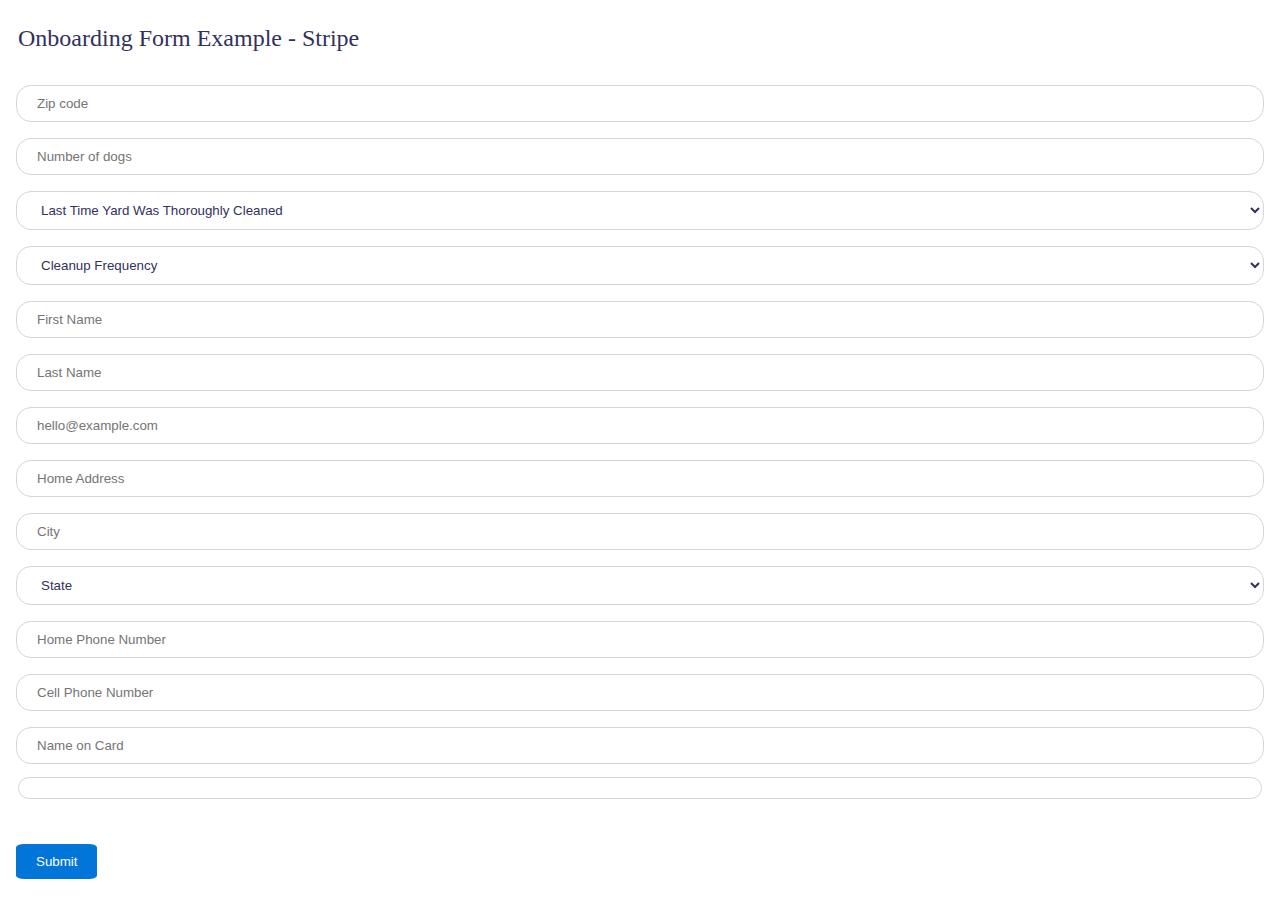
<file: client-onboarding-stripe-example/index.html>
<!DOCTYPE html>
<html>
    <head>
        <title>Onboarding Form Example - Stripe</title>
        <!-- Load stripe -->
        <script src="https://js.stripe.com/v3/"></script>
        <link rel="stylesheet" href="assets/css/style.css">
        <meta name="viewport" content="width=device-width, initial-scale=1" />
    </head>
    <body>
        <label class="container">
            <h2 class="example-title">Onboarding Form Example - Stripe</h2>
            <!-- Form HTML start -->
            <form id="client-onboarding" class="client-onboarding-form" action="#">
                <div class="form-group">
                    <input type="text" max="5" min="5" name="zip_code" id="zip_code" placeholder="Zip code"/>
                </div>
                <div class="form-group">
                    <input type="number" name="number_of_dogs" id="number_of_dogs" placeholder="Number of dogs"/>
                </div>
                <div class="form-group">
                    <select id="last_time_cleaned" name="last_time_yard_was_thoroughly_cleaned">
                        <option value="" disabled selected>Last Time Yard Was Thoroughly Cleaned</option>
                        <option value="one_week">One Week</option>
                        <option value="two_weeks">Two Weeks</option>
                        <option value="three_weeks">Three Weeks</option>
                        <option value="one_month">One Month</option>
                        <option value="two_months">Two Months</option>
                        <option value="3-4_months">3-4 Months</option>
                        <option value="5-6_months">5-6 Months</option>
                        <option value="7-9_months">7-9 Months</option>
                        <option value="10+_months">10+ Months</option>
                    </select>
                </div>
                <div class="form-group">
                    <select id="clean_up_frequency" name="clean_up_frequency">
                        <option value="0" disabled selected>Cleanup Frequency</option>
                        <option value="once_a_week">Once a Week</option>
                        <option value="two_times_a_week">Two Times a Week</option>
                    </select>
                </div>
                <div class="form-group">
                    <input type="text" name="first_name" id="first_name" placeholder="First Name"/>
                </div>
                <div class="form-group">
                    <input type="text" name="last_name" id="last_name" placeholder="Last Name"/>
                </div>
                <div class="form-group">
                    <input type="email" name="email" id="email" placeholder="hello@example.com"/>
                </div>
                <div class="form-group">
                    <input type="text" name="home_address" id="home_address" placeholder="Home Address"/>
                </div>
                <div class="form-group">
                    <input type="text" name="city" id="city" placeholder="City"/>
                </div>
                <!-- State select box will be auto populated w/ a script from script.js -->
                <div class="form-group">
                    <select id="state" name="state">
                        <option value="0" disabled selected>State</option>
                    </select>
                </div>
                <div class="form-group">
                    <input type="text" name="home_phone_number" id="home_phone_number" placeholder="Home Phone Number"/>
                </div>
                <div class="form-group">
                    <input type="text" name="cell_phone_number" id="cell_phone_number" placeholder="Cell Phone Number"/>
                </div>
                <div class="form-group">
                    <input type="text" name="name_on_card" id="name_on_card" placeholder="Name on Card"/>
                </div>
                <label class="stripe-label">
                    <!-- Stripe card elements start -->
                    <!-- Documentation https://stripe.com/docs/payments/accept-card-payments?platform=web&ui=elements#add-elements-to-your-payment-page -->
                    <div id="card-element" class="stripe-field">
                    <!-- Elements will create input elements here -->
                    </div>
                
                    <!-- We'll put the error messages in this element -->
                    <div id="card-errors" role="alert"></div>
                    <!-- Stripe elements end -->
                </label>

                <div class="form-group">
                    <button type="button" id="send_data">Submit</button>
                </div>
            </form>
        </div>
        <!-- Form HTML END -->
    </body>
    <!-- Load our javascript file -->
    <script src="assets/js/script.js"></script> 
</html>
</file>
<file: client-onboarding-stripe-example/assets/css/style.css>
.client-onboarding-form {
    padding: 0;
    border-radius: 3px;
}

.form-group {
    display: flex;
    justify-content: flex-start;
    padding: .5em;
}

.form-group > label {
    padding: 10px 20px;
}

.form-group > input {
    background: white;
    box-sizing: border-box;
    font-weight: 400;
    border: 1px solid #CFD7DF;
    border-radius: 15px;
    color: #32315E;
    outline: none;
    flex: 1;
    padding: 10px 20px;
    cursor: text;
}

.form-group > select {
    background: white;
    box-sizing: border-box;
    font-weight: 400;
    border: 1px solid #CFD7DF;
    border-radius: 15px;
    color: #32315E;
    outline: none;
    flex: 1;
    padding: 10px 20px;
    cursor: pointer;
}

.form-group > button {
    background:  #0275d8;
    padding: 10px 20px;
    border-radius: 10%;
    color: white;
    border: 0;
    margin-top: 2rem;
}

.stripe-field {
    background: white;
    box-sizing: border-box;
    font-weight: 400;
    border: 1px solid #CFD7DF;
    border-radius: 15px;
    color: #32315E;
    outline: none;
    flex: 1;
    padding: 10px 20px;
    cursor: text;
  }

.stripe-label {
    position: relative;
    display: flex;
    flex-direction: row;
    padding: 5px 10px;
}

.example-title {
    font-weight: 400;
    color: #32315E;
    padding: 5px 10px;
}
</file>
